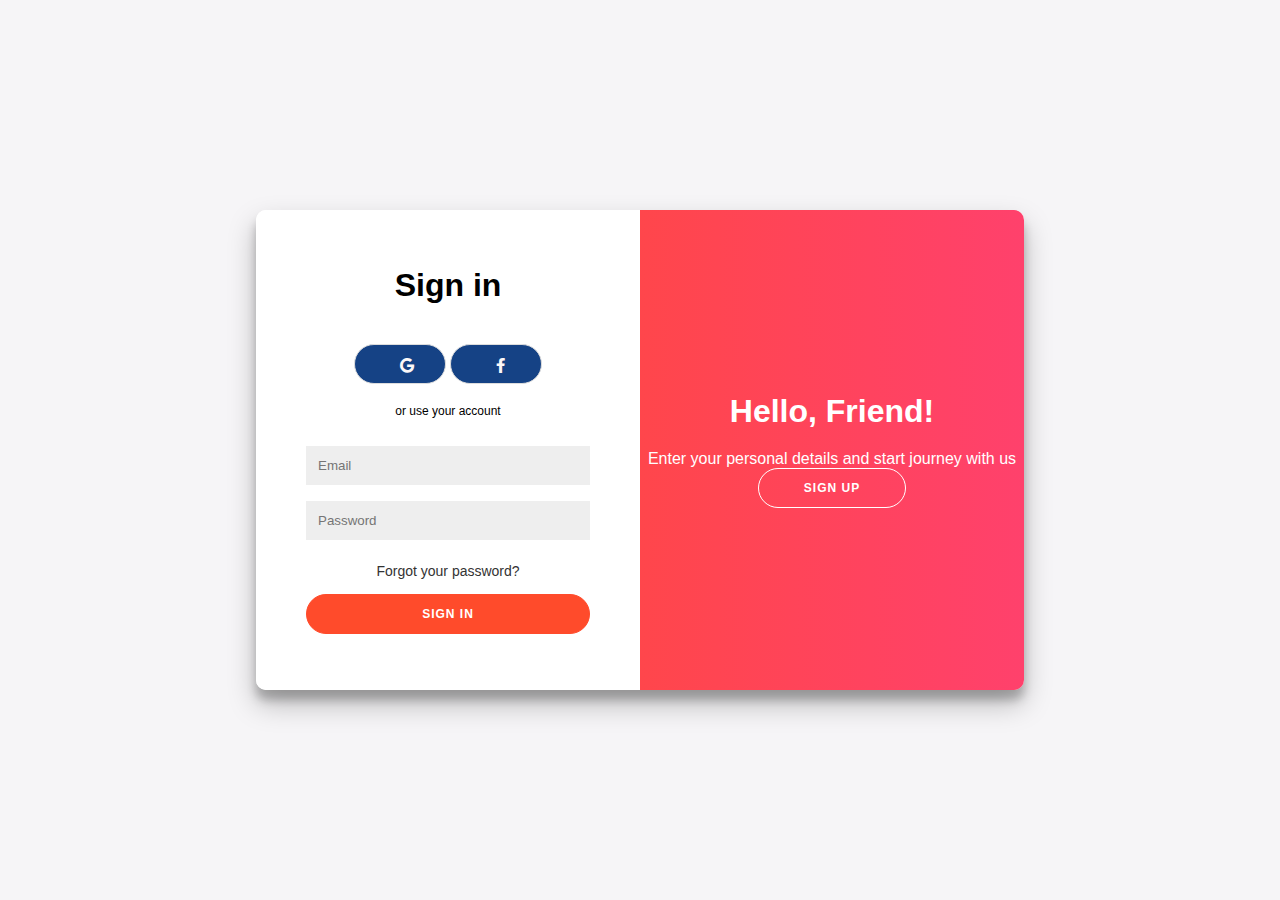
<file: index.html>
<!DOCTYPE html>
<html lang="en">
<head>
    <meta charset="UTF-8">
    <meta name="viewport" content="width=device-width, initial-scale=1.0">
    <title>Tune Vibe</title>
    <link rel="stylesheet" href="main.css">
    <link rel="stylesheet" href="https://cdnjs.cloudflare.com/ajax/libs/font-awesome/6.0.0-beta3/css/all.min.css">
</head>
<body>
    <div class="container">
        <div class="form-container sign-up-container">
            <form id="signUpForm">
                <h1>Create Account</h1>
                <div class="social-container">
                    <button type="button" class="social" id="googleSignUp"><i class="fab fa-google"></i></button>
                    <button type="button" class="social" id="facebookSignUp"><i class="fab fa-facebook-f"></i></button>
                </div>
                <span>or use your email for registration</span>
                <input type="text" id="signUpName" placeholder="Name" required />
                <input type="email" id="signUpEmail" placeholder="Email" required />
                <input type="password" id="signUpPassword" placeholder="Password" required />
                <button type="submit">Sign Up</button>
            </form>
        </div>
        <div class="form-container sign-in-container">
            <form id="loginForm">
                <h1>Sign in</h1>
                <div class="social-container">
                    <button type="button" class="social" id="googleLogin"><i class="fab fa-google"></i></button>
                    <button type="button" class="social" id="facebookLogin"><i class="fab fa-facebook-f"></i></button>
                </div>
                <span>or use your account</span>
                <input type="email" id="loginEmail" placeholder="Email" required />
                <input type="password" id="loginPassword" placeholder="Password" required />
                <a href="#">Forgot your password?</a>
                <button type="submit">Sign In</button>
            </form>
        </div>
        <div class="overlay-container">
            <div class="overlay">
                <div class="overlay-panel overlay-left">
                    <h1>Welcome Back!</h1>
                    <p>To keep connected with us please login with your personal info</p>
                    <button class="ghost" id="signIn">Sign In</button>
                </div>
                <div class="overlay-panel overlay-right">
                    <h1>Hello, Friend!</h1>
                    <p>Enter your personal details and start journey with us</p>
                    <button class="ghost" id="signUp">Sign Up</button>
                </div>
            </div>
        </div>
    </div>
    <script src="main.js"></script>
</body>
</html>
</file>
<file: main.css>
* {
    box-sizing: border-box;
    margin: 0;
    padding: 0;
    font-family: 'Montserrat', sans-serif;
}

body {
    background: #f6f5f7;
    display: flex;
    justify-content: center;
    align-items: center;
    height: 100vh;
}

.container {
    background: #fff;
    border-radius: 10px;
    box-shadow: 0 14px 28px rgba(0, 0, 0, 0.25), 0 10px 10px rgba(0, 0, 0, 0.22);
    position: relative;
    width: 768px;
    max-width: 100%;
    min-height: 480px;
    overflow: hidden;
    padding: 50px;
}

.form-container {
    position: absolute;
    top: 0;
    height: 100%;
    transition: all 0.6s ease-in-out;
}

.sign-in-container {
    left: 0;
    width: 50%;
    z-index: 2;
}

.container.right-panel-active .sign-in-container {
    transform: translateX(100%);
}

.sign-up-container {
    left: 0;
    width: 50%;
    opacity: 0;
    z-index: 1;
}

.container.right-panel-active .sign-up-container {
    transform: translateX(100%);
    opacity: 1;
    z-index: 5;
    animation: show 0.6s;
}

@keyframes show {
    0%, 49.99% {
        opacity: 0;
        z-index: 1;
    }

    50%, 100% {
        opacity: 1;
        z-index: 5;
    }
}

form {
    background: #ffffff;
    display: flex;
    flex-direction: column;
    padding: 0 50px;
    height: 100%;
    justify-content: center;
    text-align: center;
}

h1 {
    font-weight: bold;
    margin-bottom: 20px;
}

span {
    font-size: 12px;
    margin-bottom: 20px;
}

input {
    background: #eee;
    border: none;
    padding: 12px;
    margin: 8px 0;
    width: 100%;
}

button {
    border-radius: 20px;
    border: 1px solid #ff4b2b;
    background: #ff4b2b;
    color: #ffffff;
    font-size: 12px;
    font-weight: bold;
    padding: 12px 45px;
    letter-spacing: 1px;
    text-transform: uppercase;
    transition: transform 80ms ease-in;
}

button.ghost {
    background-color: transparent;
    border-color: #ffffff;
}

form a {
    color: #333;
    font-size: 14px;
    text-decoration: none;
    margin: 15px 0;
}

.social-container {
    margin: 20px 0;
}

.social-container button {
    border: 1px solid #ddd;
    display: inline-block;
    width: 40px;
    height: 40px;
    font-size: 15px;
    color: #fcf8f8;
    background: #154285;
    cursor: pointer;
    transition: background-color 0.3s;
}

.social-container button:hover {
    background-color: #f0f0f0;
}

.overlay-container {
    position: absolute;
    top: 0;
    left: 50%;
    width: 50%;
    height: 100%;
    overflow: hidden;
    transition: transform 0.6s ease-in-out;
    z-index: 100;
}

.container.right-panel-active .overlay-container {
    transform: translateX(-100%);
}

.overlay {
    background: #ff416c;
    background: -webkit-linear-gradient(to right, #ff4b2b, #ff416c);
    background: linear-gradient(to right, #ff4b2b, #ff416c);
    background-repeat: no-repeat;
    background-size: cover;
    background-position: 0 0;
    color: #ffffff;
    position: relative;
    left: -100%;
    height: 100%;
    width: 200%;
    transform: translateX(0);
    transition: transform 0.6s ease-in-out;
}

.container.right-panel-active .overlay {
    transform: translateX(50%);
}

.overlay-panel {
    position: absolute;
    display: flex;
    align-items: center;
    justify-content: center;
    flex-direction: column;
    text-align: center;
    top: 0;
    height: 100%;
    width: 50%;
    transform: translateX(0);
    transition: transform 0.6s ease-in-out;
}

.overlay-left {
    transform: translateX(-20%);
}

.container.right-panel-active .overlay-left {
    transform: translateX(0);
}

.overlay-right {
    right: 0;
    transform: translateX(0);
}

.container.right-panel-active .overlay-right {
    transform: translateX(20%);
}

button:focus {
    outline: none;
}

/* Responsive Styles */
@media (max-width: 768px) {
    .container {
        width: 90%;
        padding: 20px;
    }

    .sign-in-container, .sign-up-container {
        width: 100%;
    }

    .overlay-container {
        display: none;
    }

    .form-container {
        position: relative;
        width: 100%;
        height: auto;
    }

    form {
        padding: 0 20px;
    }

    button {
        padding: 12px 30px;
    }

    .social-container {
        margin: 10px 0;
    }

    .social-container button {
        width: 35px;
        height: 35px;
        font-size: 14px;
    }
}

@media (max-width: 480px) {
    h1 {
        font-size: 24px;
    }

    span {
        font-size: 10px;
    }

    input {
        padding: 10px;
        margin: 5px 0;
    }

    button {
        padding: 10px 25px;
        font-size: 10px;
    }

    .social-container button {
        width: 30px;
        height: 30px;
        font-size: 12px;
    }
}
</file>
